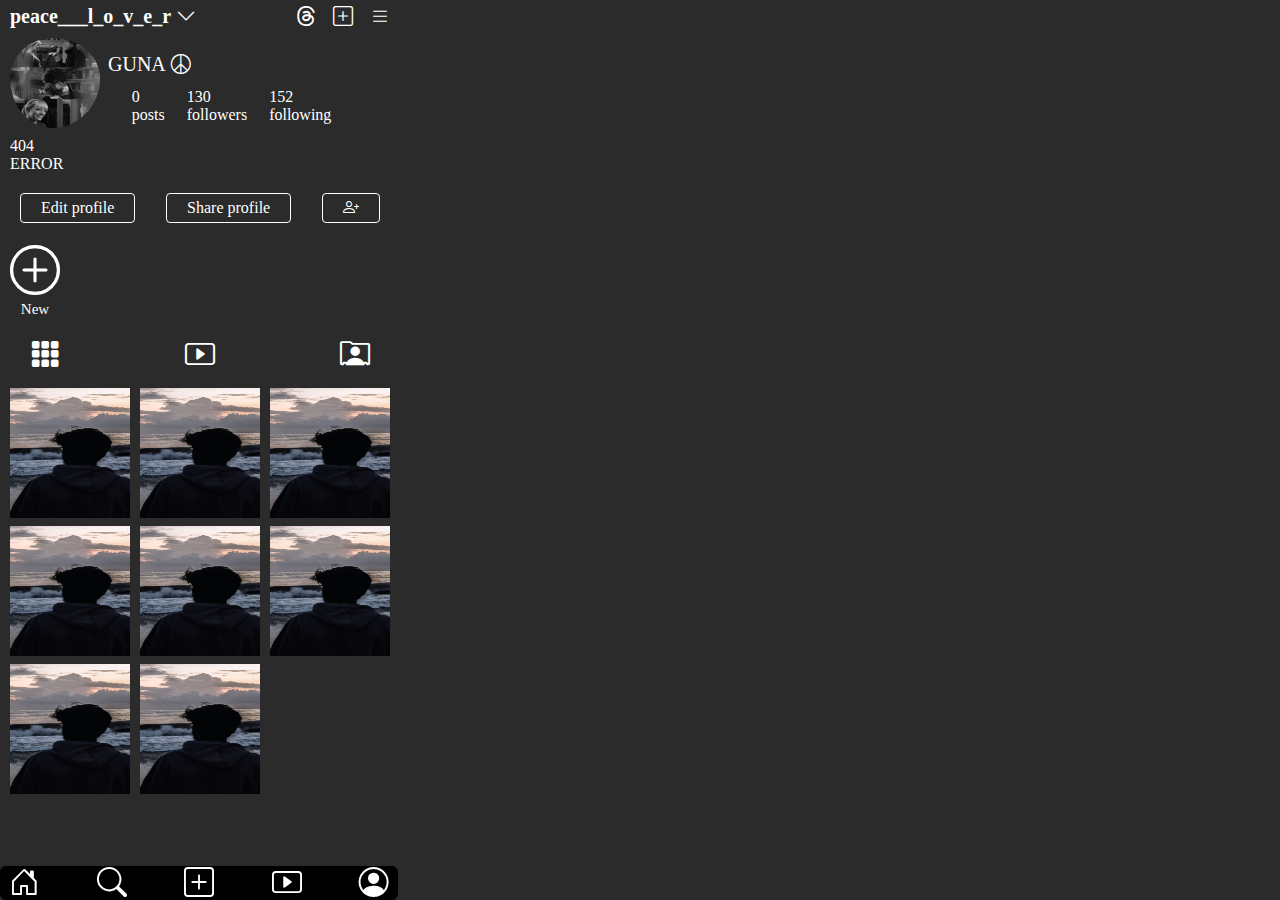
<file: index.html>
<!DOCTYPE html>
<html lang="en">

<head>
    <meta charset="UTF-8">
    <meta name="viewport" content="width=device-width, initial-scale=1.0">
    <title>INSTAGRAM</title>
    <link rel="shortcut icon" href="static/images/icon.png" type="image/x-icon">
    <link rel="stylesheet" href="https://cdn.jsdelivr.net/npm/bootstrap-icons@1.13.1/font/bootstrap-icons.min.css">
    <link rel="stylesheet" href="static/css/style.css">
</head>

<body>
    <header>
        <div class="name">
            <h1>peace___l_o_v_e_r <i class="bi bi-chevron-down"></i></h1>
        </div>
        <div class="nav-bar">
            <nav class="icon">
                <i class="bi bi-threads"></i>
                <i class="bi bi-plus-square"></i>
                <i class="bi bi-list"></i>
            </nav>
        </div>
    </header>
    <main>
        <section class="profile-content">
            <div class="image-one">
                <img src="static/images/dp2.jpg" alt="">
            </div>
        </section>
        <div class="name-content">
            <div>GUNA<i class="bi bi-peace"></i></div>
        </div>
        <section class="follow-content">
            <span class="post">0 <br> posts </span><br>
            <span class="follow">130 <br> followers </span><br>
            <span class="following">152 <br>following</span>
        </section>
    </main>
    <section class="bio">
        <div>404 <br>ERROR</div>
    </section>
    <section class="edit-content">
        <span class="edit">Edit profile</span>
        <span class="share">Share profile</span>
        <span class="add"><i class="bi bi-person-plus"></i></span>
    </section>

    <section class="story">
        <div>
            <span><i class="bi bi-plus-circle"></i><br>
                <p class="new">New
            </span>
        </div>
    </section>
    <search class="icon-one">
        <div>
            <i class="bi bi-grid-3x3-gap-fill"></i>
            <i class="bi bi-play-btn"></i>
            <i class="bi bi-person-rolodex"></i>
        </div>
    </search>
    <div class="post-image">
        <div ><img class="image" src="static/images/dp3.jpg" alt=""></div>
        <div><img class="image" src="static/images/dp3.jpg" alt=""></div>
        <div><img class="image" src="static/images/dp3.jpg" alt=""></div>
         <div ><img class="image" src="static/images/dp3.jpg" alt=""></div>
        <div><img class="image" src="static/images/dp3.jpg" alt=""></div>
        <div><img class="image" src="static/images/dp3.jpg" alt=""></div>
          <div><img class="image" src="static/images/dp3.jpg" alt=""></div>
        <div><img class="image" src="static/images/dp3.jpg" alt=""></div>
    </div>
    <footer>
        <i class="bi bi-house-door"></i>
        <i class="bi bi-search"></i>
        <i class="bi bi-plus-square"></i>
        <i class="bi bi-play-btn"></i>
        <i class="bi bi-person-circle"></i>
    </footer>
</body>

</html>
</file>
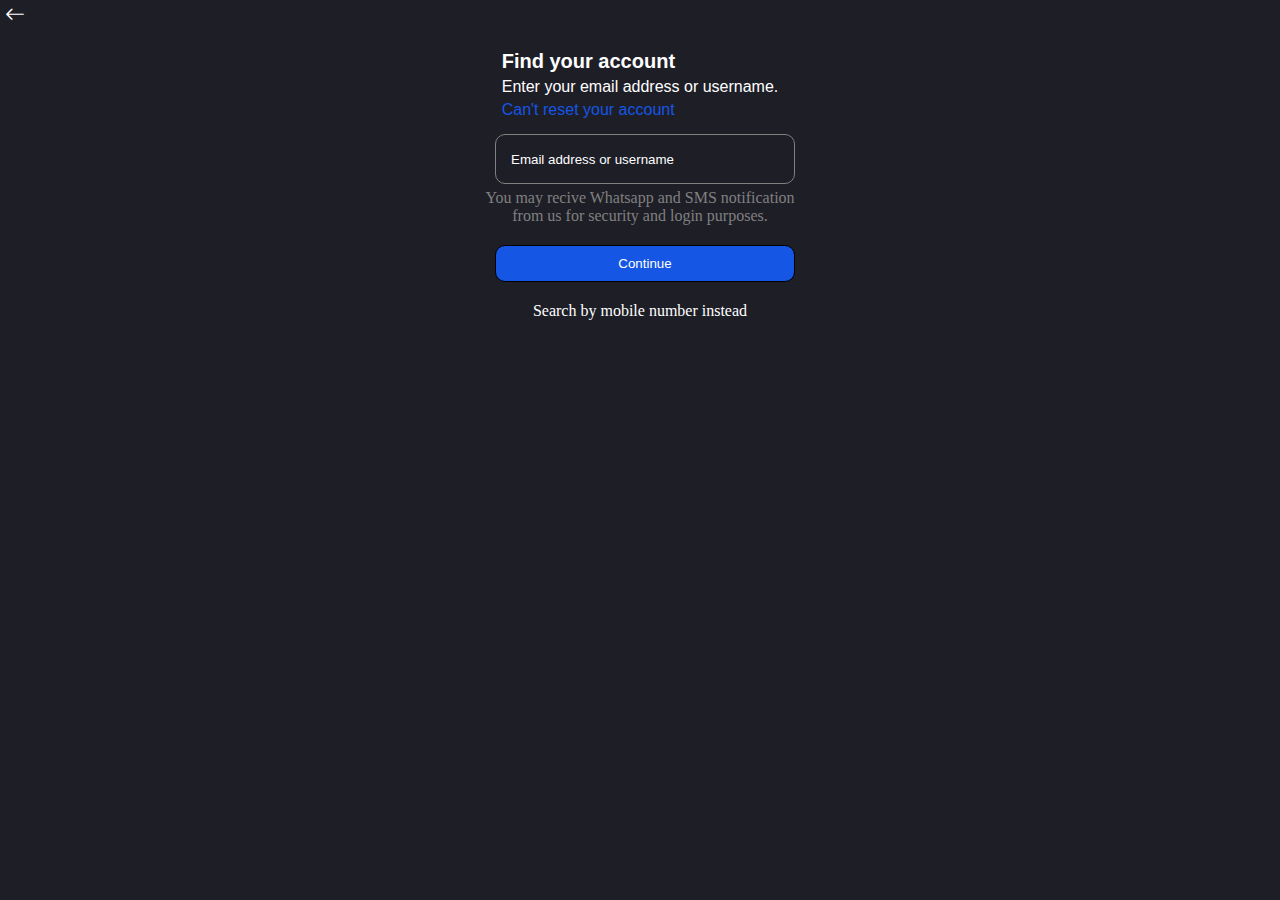
<file: forgot.html>
<!DOCTYPE html>
<html lang="en">

<head>
    <meta charset="UTF-8">
    <meta name="viewport" content="width=device-width, initial-scale=1.0">
    <title>INSTAGRAM</title>
    <link rel="shortcut icon" href="static/images/icon.png" type="image/x-icon">
    <!-- this page linkes in style-2 -->
    <link rel="stylesheet" href="https://cdn.jsdelivr.net/npm/bootstrap-icons@1.13.1/font/bootstrap-icons.min.css">
    <link rel="stylesheet" href="static/css/forgot.css">
</head>

<body>
    <header>
        <section>
            <div class="left">
               <nav><a href="login.html" class="back"> 
                <i class="bi bi-arrow-left" id="back"></i> </a></nav>
            </div>
            <div class="color">
                <h2 class="find">Find your account</h2>
                <p class="para-1">Enter your email address or username.</p>
                <a href="" class="reset">Can't reset your account</a>
            </div>
        </section>
    </header> 
    <main>
        <section class="find-section">
            <input type="text" placeholder="Email address or username" class="input">
            <p class="para-2">You may recive Whatsapp and SMS notification <br>from us for security and login purposes.</p>
        </section>
        <section class="Continue">
           <div class="button"><button type="submit" class="button-1">Continue</button><br></div>
        </section>
        <section class="number">
            <div class="number"><a href="" class="color-one">Search by mobile number instead</a></div>
        </section>
    </main>
</body>

</html>
</file>
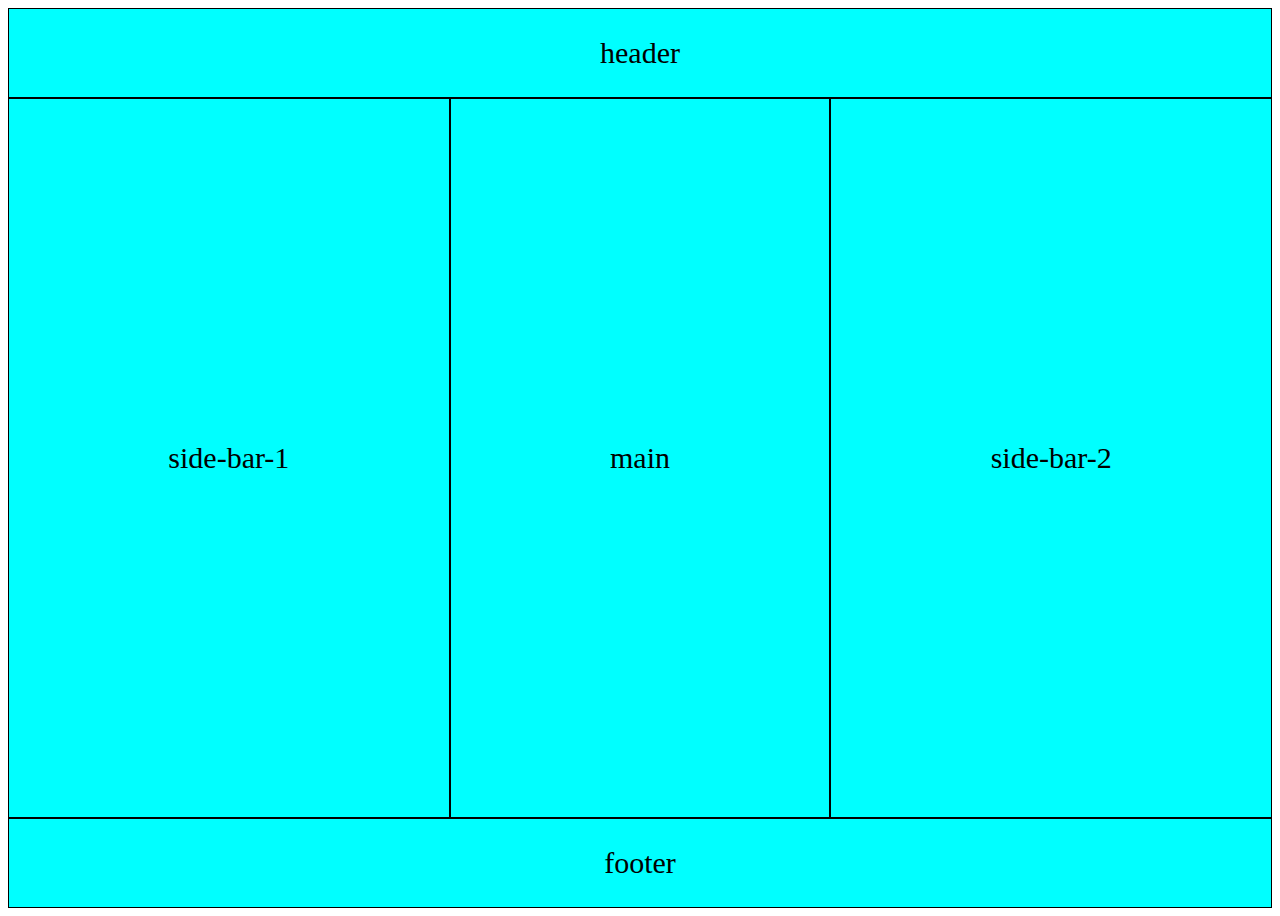
<file: index-1.html>
<style>
    .layout div{
        display: grid;
        justify-content: center;
        align-items: center;
        color: black;
        background-color: aqua;
        border: 1px solid;
        font-size: 30px;
        font-family: 'Times New Roman', Times, serif;
        
    }
    .layout{
        display: grid;
        grid-template-columns: ;
        grid-template-rows: 10vh 80vh 10vh ;
        grid-template-areas: 

        'h h h'
        'sb1 m sb2'
        ' f f f';

    }
    .header{
        grid-area: h;
    }
    .side-bar-1{
        grid-area: sb1;
    }
    .main{
        grid-area: m;
    }
    .side-bar-2{
        grid-area: sb2;
    }
    .footer{
        grid-area: f;
    }
</style>




<!DOCTYPE html>
<html lang="en">
<head>
    <meta charset="UTF-8">
    <meta name="viewport" content="width=device-width, initial-scale=1.0">
    <title>Document</title>
</head>
<body>
    <div class="layout">
        <div class="header">header</div>
        <div class="side-1">side-bar-1</div>
        <div class="main">main</div>
        <div class="side-2">side-bar-2</div>
        <div class="footer">footer</div>
    </div>
</body>
</html>
</file>
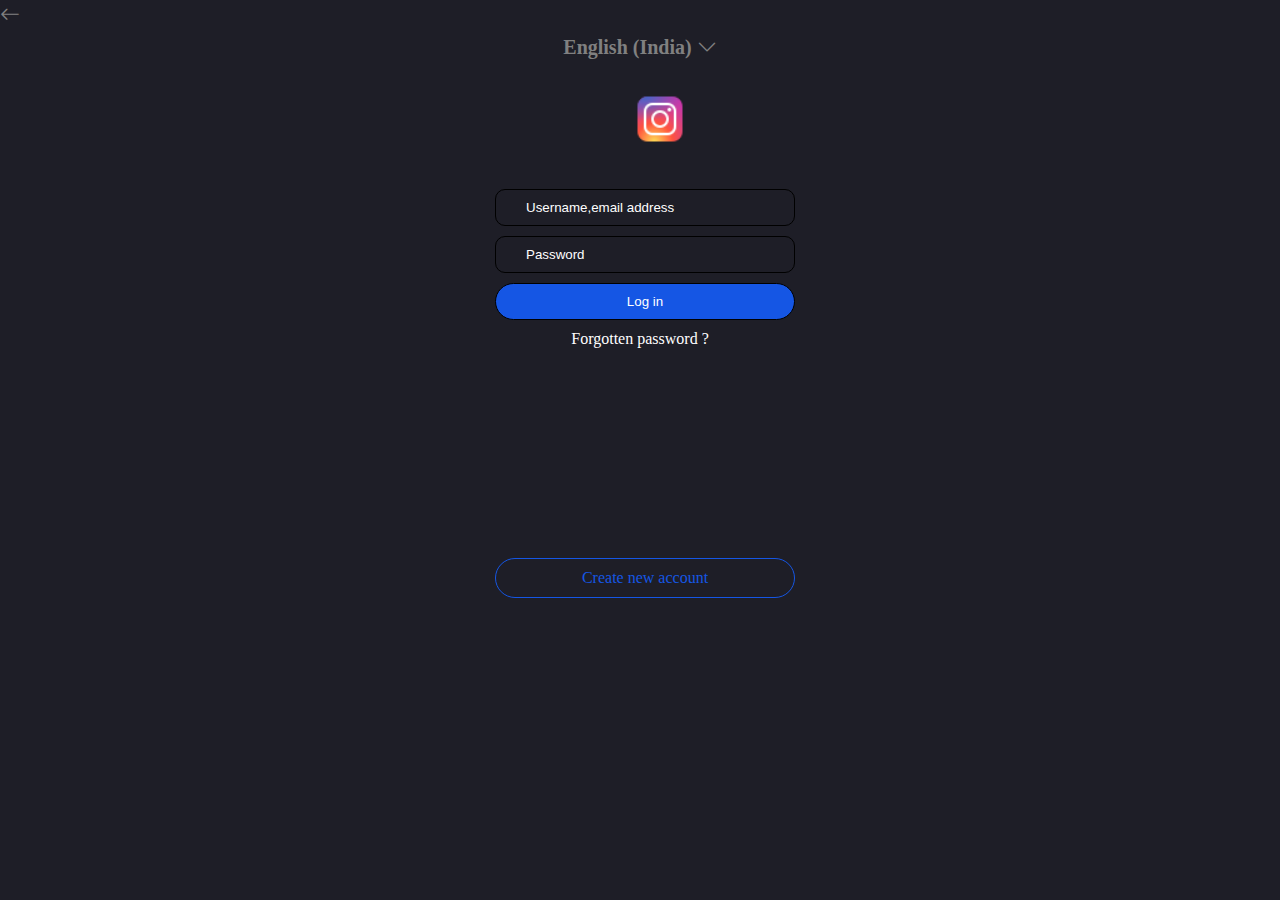
<file: login.html>
<!DOCTYPE html>
<html lang="en">

<head>
    <meta charset="UTF-8">
    <meta name="viewport" content="width=device-width, initial-scale=1.0">
    <title> INSTAGRAM</title>
    <link rel="shortcut icon" href="static/images/icon.png" type="image/x-icon">
    <!-- this file linked to style.1 -->
    <link rel="stylesheet" href="/static/css/login.css">
    <link rel="stylesheet" href="https://cdn.jsdelivr.net/npm/bootstrap-icons@1.13.1/font/bootstrap-icons.min.css">
</head>

<body>
    <header>
        <h1><i class="bi bi-arrow-left"></i></h1>
        <h2>English (India) <i class="bi bi-chevron-down"></i></h2>
    </header>
    <main>
        <section class="img-insta">
            <img src="static/images/icon.png" alt="">
        </section>
        <section class="input-section">
            <input type="text" placeholder="Username,email address" class="input"><br>
        </section>
        <section class="input-section">
            <input type="password" placeholder="Password" class="input">
        </section>
        <section class="button">
            <button type="submit" class="login"> Log in</button>
        </section>
        <section class="forgot-pass">
            <a href="forgot.html"class="forgot">Forgotten password ?</a>
        </section>
    </main>
    <footer class="new">
        <a href="new.html" class="new-account">Create new account</a>
    </footer>
</body>

</html>
</file>
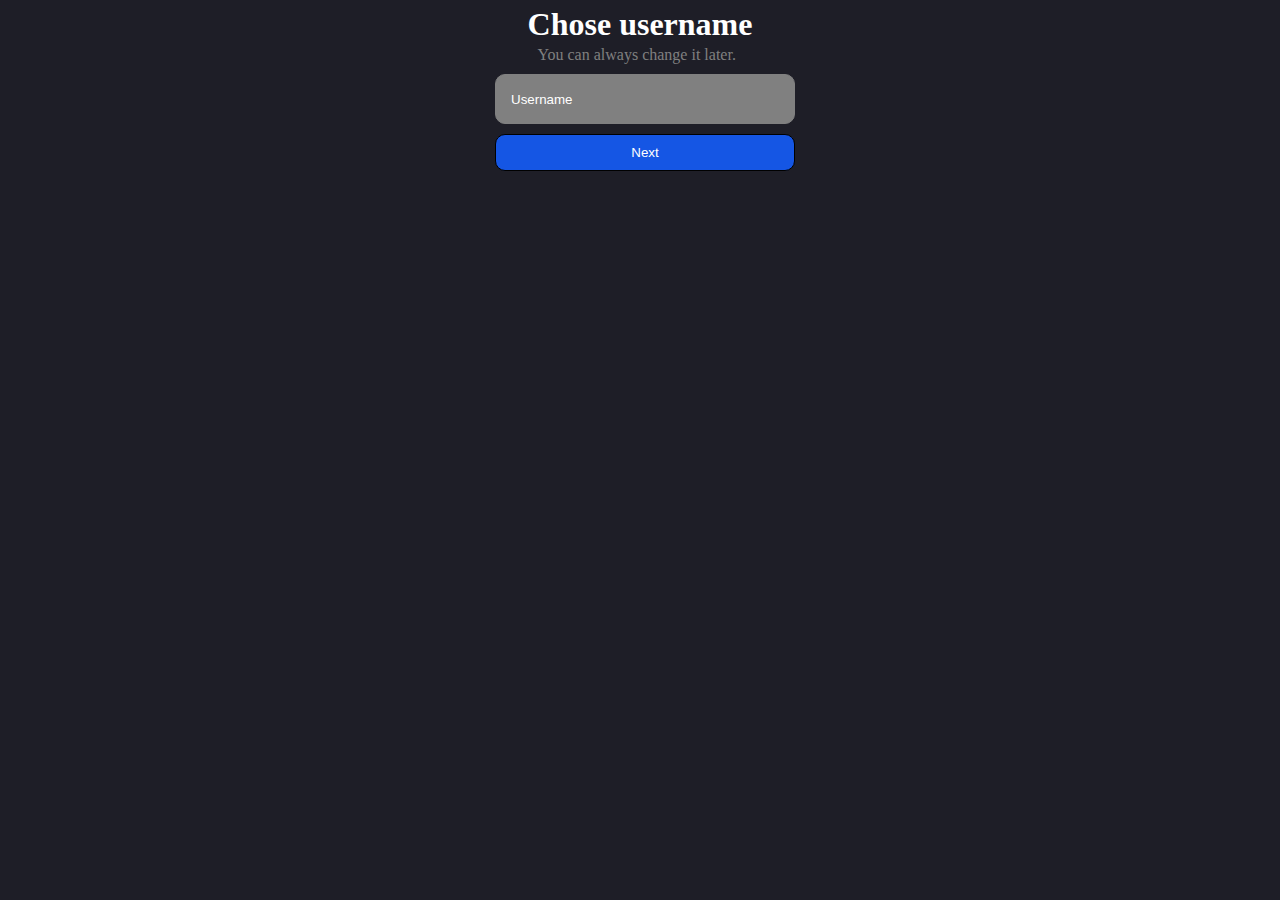
<file: new.html>
<!DOCTYPE html>
<html lang="en">

<head>
    <meta charset="UTF-8">
    <meta name="viewport" content="width=device-width, initial-scale=1.0">
    <title>INSTAGRAM</title>
    <link rel="shortcut icon" href="static/images/icon.png" type="image/x-icon">
    <link rel="stylesheet" href="https://cdn.jsdelivr.net/npm/bootstrap-icons@1.13.1/font/bootstrap-icons.min.css">
    <link rel="stylesheet" href="static/css/new.css">
</head>

<body>
    <header>
        <div>
            <h1>Chose username</h1>
            <p>You can always change it later.</p>
        </div>
    </header>
    <main>
        <div class="user">
            <input type="text" placeholder="Username">
            <section class="next">
                <button type="submit">Next</button>
            </section>
        </div>
    </main>
</body>

</html>
</file>
<file: static/css/style.css>
* {
    padding: 0px;
    margin: 0px;
}

body {
    background-color: rgb(43, 43, 43);
    color: white;
    width: 380px;

    header {
        display: flex;
        justify-content: space-between;
        padding-left: 10px;
        width: 380px;

        div {
            margin-top: 5px;
        }

        .name h1 {
            font-size: 20px;
        }

        .nav-bar {
            justify-content: space-around;

            .icon {
                font-size: 20px;

                i {
                    margin-left: 12px;
        
                }
            }
        }
    }

    main {
        display: flex;

        .profile-content {
            display: flex;
           
            img {
                border-radius: 50%;
                width: 90px;
                height: 90px;
                padding: 10px 5px 0px 10px;
            }
        }

        .name-content div {
            display: flex;
            gap: 5px;
            margin: 25px 0px 5px 3px;
            font-size: 20px;
            font-family: 'Times New Roman', Times, serif;
        }

        .follow-content {
            display: flex;
            margin-top: 60px;
            margin-left: -59px;
            gap: 11px;
        }
    }

    .bio div {
        margin: 5px 0px 0px 10px;
        font-family: Georgia, 'Times New Roman', Times, serif;
    }

    .edit-content {
        display: flex;
        justify-content: space-between;
        margin-top: 20px;
        padding-left: 20px;
        padding-right: 20px;

    }

    .edit {
        padding: 5px 20px 5px 20px;
        border-radius: 4px;
        border: 1px solid;
    }

    .share {
        padding: 5px 20px 5px 20px;
        border-radius: 4px;
        border: 1px solid;
    }

    .add {
        margin-right: -20px;
        padding: 5px 20px 5px 20px;
        border-radius: 4px;
        border: 1px solid;
    }

    .story div {
        display: flex;
        margin-top: 20px;
        font-size: 50px;
        padding-left: 10px;
    }

    .new {
        font-size: 15px;
        text-align: center;
    }

    .icon-one div {
        font-size: 30px;
        display: flex;
        justify-content: space-between;
        margin-top: 20px;
        padding: 0px 10px 0px 30px;
        margin-bottom: 15px;
    }

    .post-image {
        display: grid;
        grid-template-columns: repeat(3, 1fr);
        row-gap: 3px;
        margin-bottom: 50px;
    }
    .image {
        padding: 1px 0px 0px 10px;
        height: 130px;
        width: 120px;
    }

    footer {
        display: flex;
        justify-content: space-between;
        position: fixed;
        bottom: 0px;
        background-color: black;
        font-size: 30px;
        width: 380px;
        padding: 0px 9px 0px 9px;
        border-radius: 6px;
    }
}
 ::placeholder{
        color: white;
    }
    ::-webkit-input-placeholder{
        color: white;
    }
</file>
<file: static/css/forgot.css>
/* this css file linked in forgot.html */
* {
    padding: 0px;
    margin: 0px;
    box-sizing: border-box;
}

body {
    background-color: rgb(30, 30, 39);

    header {
        display: flex;
        justify-content: center;

        .left {
            display: flex;

            nav,
            a,
            i {
                position: absolute;
                color: white;
                font-size: 20px;
                left: 0px;
                padding: 1px 0px 0px 5px;
            }
        }

        .color {
            font-family: Arial, Helvetica, sans-serif;
            display: inline-block;
            color: white;
            margin-top: 50px;
        }

        .find {
            font-size: 20px;
            padding-bottom: 5px;
        }

        .para-1 {
            margin-bottom: 5px;
        }

        .reset {
            color: rgb(21, 86, 228);
            text-decoration: none;
        }
    }

    main {
        .find-section {
            text-align: center;
            margin-top: 5px;

            input {
                padding: 10px 15px 10px 15px;
                border-radius: 10px;
                border: 1px solid gray;
                margin: 10px 0px 0px 10px;
                width: 300px;
                height: 50px;
                background-color: rgb(30, 30, 39);
            }

            .para-2 {
                margin-top: 5px;
                color: gray;
            }
        }

        .continue,.button{
            display: flex;
            margin-top: 10px;
            justify-content: center;
        }
        .button-1 {
            padding: 10px 15px 10px 15px;
            border-radius: 10px;
            border: 1px solid black;
            margin: 10px 0px 0px 10px;
            width: 300px;
            background-color: rgb(21, 86, 228);
            color: white
        }
        .number{
            display: flex;
            justify-content: center;
            margin-top: 10px;
            a{
                color: white;
                text-decoration: none;
                
            }
        }
    }
    ::placeholder{
        color: white;
    }
    }
</file>
<file: static/css/login.css>
/* this css is linked in login page */

* {
    padding: 0px;
    margin: 0px;
    box-sizing: border-box;
}

body {
    background-color: rgb(30, 30, 39);
    color: gray;

    header h1 {
        display: flex;
        font-size: 20px;
        padding-top: 3px;
    }

    h2 {
        font-size: 20px;
        text-align: center;
        padding-top: 10px;
    }

    main {
        .img-insta {
            display: flex;
            justify-content: center;
        }
    }

    img {
        margin: 30px 0px 30px 40px;
        height: 60px;
        width: 60px;
    }

    section.input-section {
        display: flex;
        justify-content: center;
    }

    .input {
        padding: 10px 10px 10px 30px;
        border-radius: 10px;
        border: 1px solid black;
        margin: 10px 0px 0px 10px;
        width: 300px;
        background-color: rgb(30, 30, 39);
    }

    section.button {
        display: flex;
        justify-content: center;
    }

    .login {
        padding: 10px 15px 10px 15px;
        border-radius: 30px;
        border: 1px solid black;
        margin: 10px 0px 0px 10px;
        width: 300px;
        background-color: rgb(21, 86, 228);
        color: white;
    }

    section.forgot-pass {
        display: flex;
        justify-content: center;
        margin-top: 10px;
    }

    .forgot {
        color: white;
        text-decoration: none;
    }

    footer.new {
        display: flex;
        justify-content: center;
        padding-top: 200px;
        height: fit-content;
    }

    .new-account {
        padding: 10px 50px 10px 50px;
        border-radius: 30px;
        border: 1px solid rgb(21, 86, 228);
        margin: 10px 0px 0px 10px;
        width: 300px;
        color: rgb(21, 86, 228);
        text-decoration: none;
        text-align: center;
    }
}
 ::placeholder{
        color: white;
    }
</file>
<file: static/css/new.css>
/* this page linked in new file */


* {
    padding: 0px;
    margin: 0PX;
    box-sizing: border-box;
}

body {
    background-color: rgb(30, 30, 39);

    header {
        display: flex;
        justify-content: center;

        div,
        h1 {
            margin-top: 3px;
            color: white;
            font-family: 'Times New Roman', Times, serif;
            font-size: px;
        }

        p {
            padding-left: 10px;
            margin-top: 3px;
            color: gray;
        }
    }

    main {
        display: flex;
        justify-content: center;

        .user {
            input {
                padding: 10px 15px 10px 15px;
                border-radius: 10px;
                border: 1px solid gray;
                margin: 10px 0px 0px 10px;
                width: 300px;
                height: 50px;
                background-color: gray;
            }
        }

        .next {
            button {
                padding: 10px 15px 10px 15px;
                border-radius: 10px;
                border: 1px solid black;
                margin: 10px 0px 0px 10px;
                width: 300px;
                background-color: rgb(21, 86, 228);
                color: white;
                text-align: center;
            }

        }
    }
}
 ::placeholder{
        color: white;
    }
</file>
